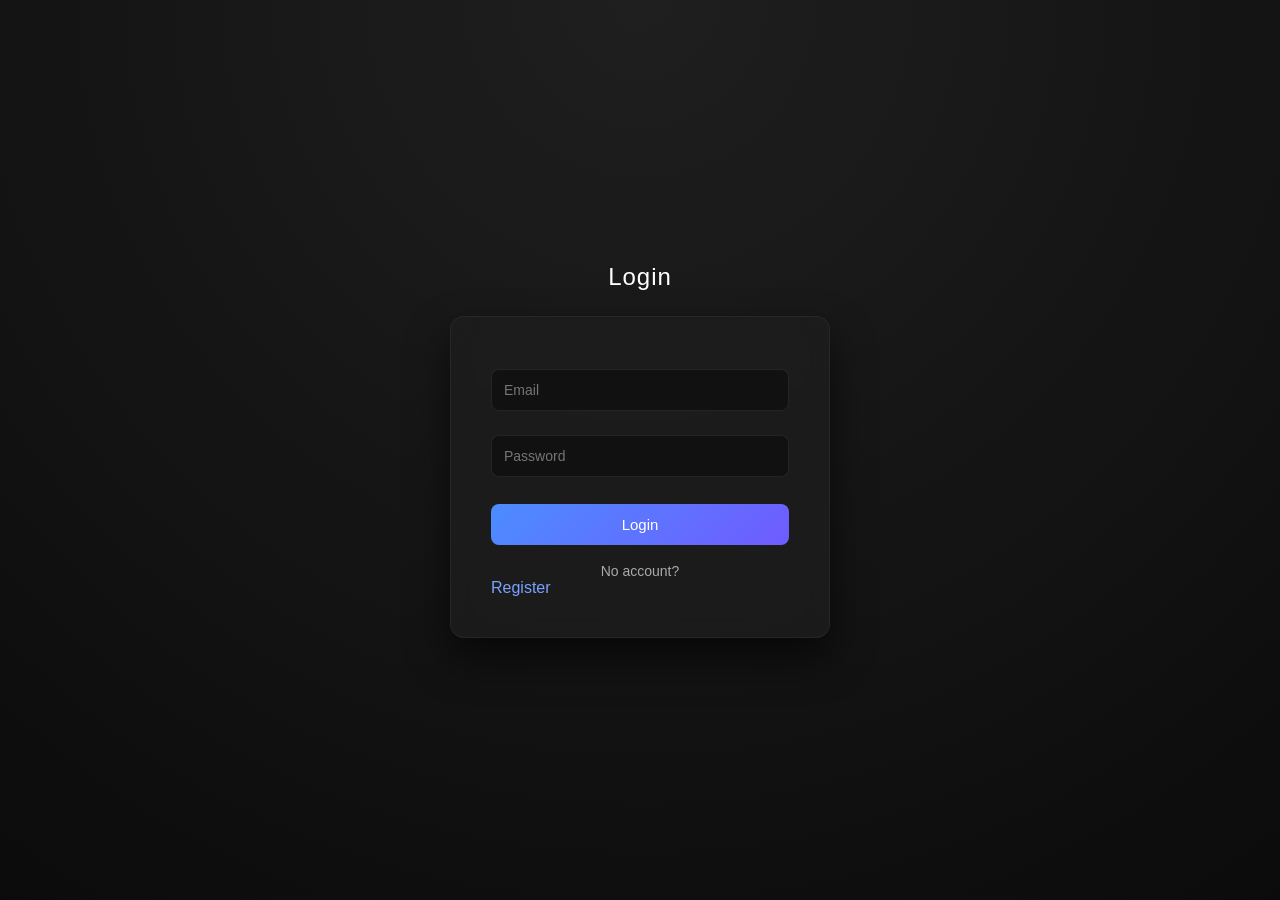
<file: templates/login.html>
<!DOCTYPE html>
<html>
<head>
<title>IPL Login</title>
<link rel="stylesheet" href="/static/style.css">
</head>

<body>

<div class="glass-card">

<h2>Login</h2>

<form method="POST">

<input type="email" name="email" placeholder="Email" required>

<input type="password" name="password" placeholder="Password" required>

<button>Login</button>

<p>No account?</p>

<a href="/register">Register</a>

</form>

</div>

</body>
</html>
</file>
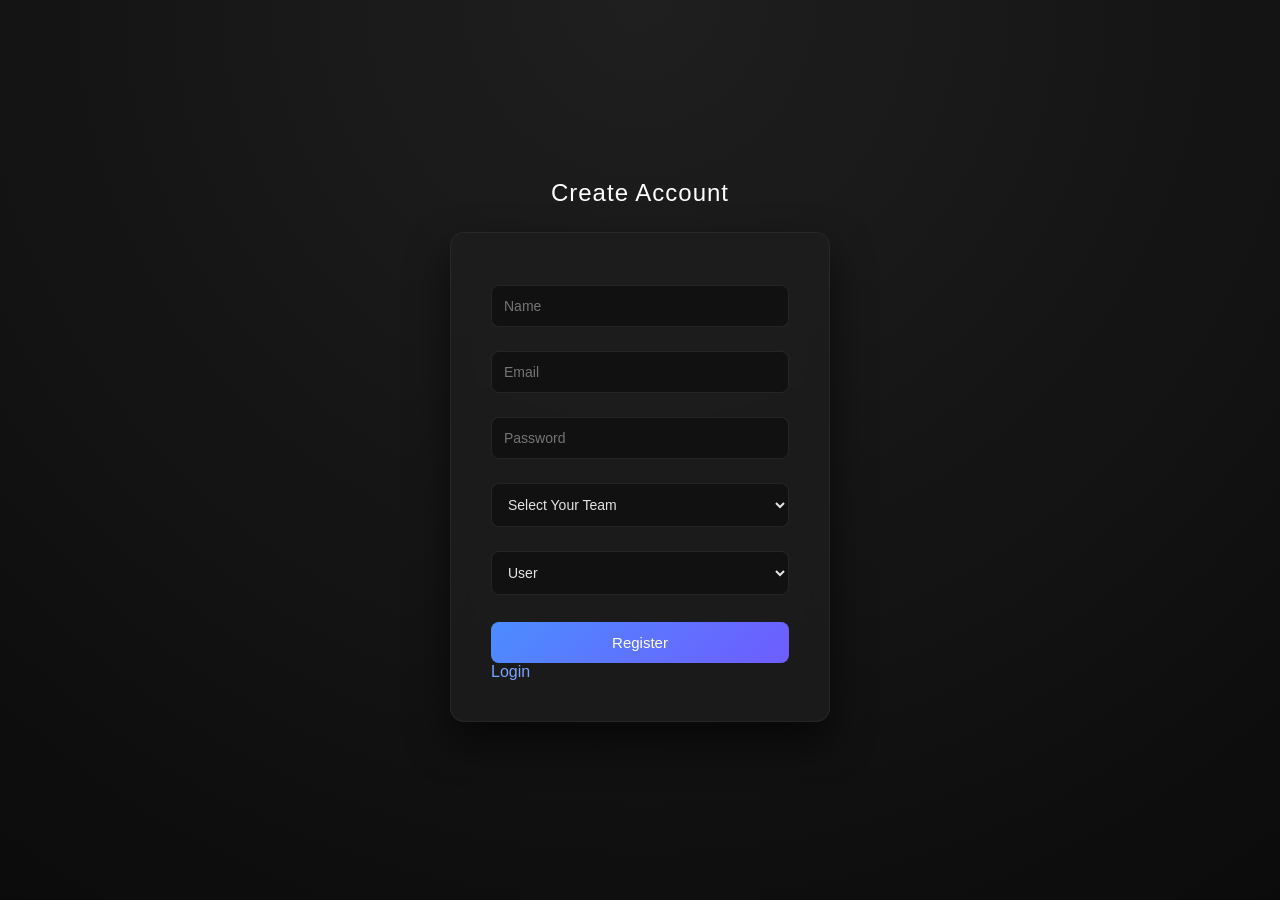
<file: templates/register.html>
<!DOCTYPE html>
<html>
<head>
<title>Register</title>
<link rel="stylesheet" href="/static/style.css">
</head>

<body>

<div class="glass-card">

<h2>Create Account</h2>

<form method="POST">

<input name="name" placeholder="Name" required>

<input name="email" placeholder="Email" required>

<input name="password" type="password" placeholder="Password" required>

<select name="team" required>
    <option value="" disabled selected>Select Your Team</option>
    <option value="CSK">CSK</option>
    <option value="MI">MI</option>
    <option value="RCB">RCB</option>
    <option value="KKR">KKR</option>
    <option value="SRH">SRH</option>
    <option value="DC">DC</option>
    <option value="RR">RR</option>
    <option value="PBKS">PBKS</option>
    <option value="LSG">LSG</option>
    <option value="GT">GT</option>
</select>

<select name="role">
<option value="user">User</option>
<option value="admin">Admin</option>
</select>

<button>Register</button>

<a href="/login">Login</a>

</form>

</div>

</body>
</html>
</file>
<file: static/style.css>
/* ---------------- GLOBAL RESET ---------------- */

*{
    margin:0;
    padding:0;
    box-sizing:border-box;
    font-family: "Segoe UI", Roboto, Helvetica, Arial, sans-serif;
}

/* ---------------- BACKGROUND ---------------- */

body{
    height:100vh;
    display:flex;
    justify-content:center;
    align-items:center;

    background:
        radial-gradient(circle at top, #1f1f1f, #0b0b0b);

    color:#e4e4e4;
}

/* ---------------- FORM CARD ---------------- */

form{
    width:380px;
    padding:40px;

    background: rgba(30,30,30,0.75);
    backdrop-filter: blur(10px);

    border-radius:14px;

    border:1px solid rgba(255,255,255,0.05);

    box-shadow:
        0 20px 40px rgba(0,0,0,0.6);

    transition: all 0.3s ease;
}

form:hover{
    transform: translateY(-3px);
}

/* ---------------- HEADINGS ---------------- */

h1, h2{
    text-align:center;
    margin-bottom:25px;
    font-weight:500;
    letter-spacing:1px;
    color:#ffffff;
}

/* ---------------- INPUTS ---------------- */

input, select{

    width:100%;
    padding:12px;

    margin:12px 0;

    border-radius:8px;

    border:1px solid rgba(255,255,255,0.08);

    background:#111;

    color:#e4e4e4;

    font-size:14px;

    transition:all 0.25s ease;
}

/* Input focus */

input:focus,
select:focus{

    outline:none;

    border:1px solid #4c8cff;

    box-shadow:0 0 8px rgba(76,140,255,0.4);
}

/* ---------------- BUTTON ---------------- */

button{

    width:100%;
    padding:12px;

    margin-top:15px;

    border:none;
    border-radius:8px;

    background:linear-gradient(
        135deg,
        #4c8cff,
        #6f5cff
    );

    color:white;

    font-size:15px;

    cursor:pointer;

    transition:all 0.25s ease;
}

button:hover{

    transform:translateY(-1px);

    box-shadow:0 8px 18px rgba(76,140,255,0.35);
}

/* ---------------- LINKS ---------------- */

a{
    color:#7aa2ff;
    text-decoration:none;
}

a:hover{
    text-decoration:underline;
}

/* ---------------- PARAGRAPHS ---------------- */

p{
    text-align:center;
    margin-top:18px;
    font-size:14px;
    color:#aaa;
}

/* ---------------- FLASH MESSAGES ---------------- */

.flash{

    padding:10px;
    margin-bottom:15px;

    border-radius:6px;

    font-size:13px;

    text-align:center;
}

.flash.error{
    background:#3a1a1a;
    color:#ff7b7b;
}

.flash.success{
    background:#16321f;
    color:#7bffb0;
}
</file>
